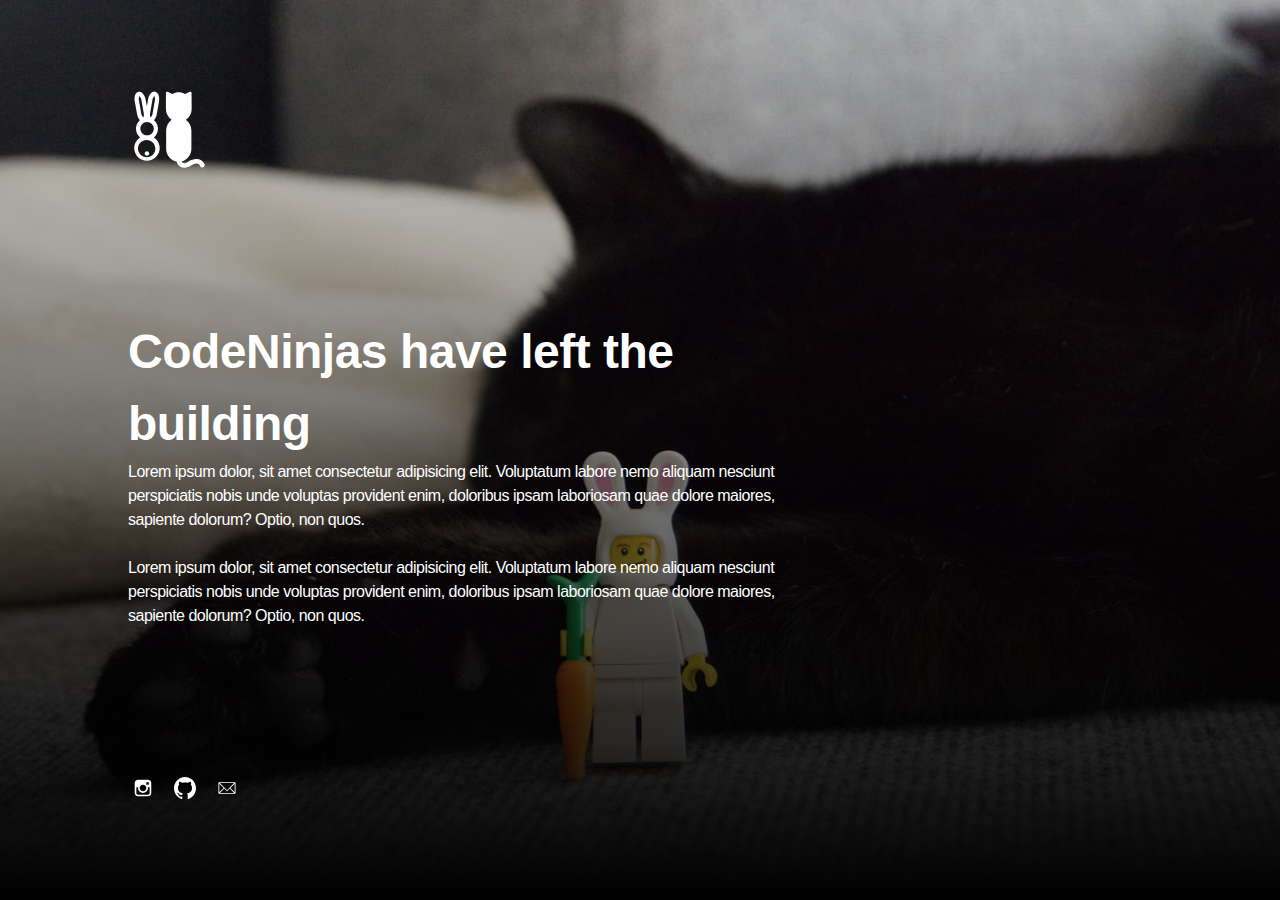
<file: index.html>
<!DOCTYPE html>
<html lang="de">
  <head>
    <meta charset="UTF-8" />
    <meta http-equiv="X-UA-Compatible" content="IE=edge" />

    <!-- SEO -->
    <title>CodeNinja's Den</title>
    <meta name="description" content="" />
    <meta name="robots" content="index, follow" />

    <!-- Social & Open Graph -->
    <meta property="og:title" content="" />
    <meta property="og:description" content="" />
    <meta property="og:image" content="" />
    <meta property="og:url" content="" />
    <meta name="twitter:title" content="" />
    <meta name="twitter:description" content="" />
    <meta name="twitter:image" content="" />
    <meta name="twitter:card" content="summary_large_image" />
    <meta name="twitter:site" content="" />
    <meta name="twitter:creator" content="" />

    <!-- Favicon -->
    <link rel="icon" type="image/svg+xml" href="favicon.svg" />

    <!-- Styles -->
    <link
      rel="stylesheet"
      href="assets/css/style.css"
      type="text/css"
      media="screen"
    />
    <meta name="viewport" content="width=device-width,initial-scale=1" />
  </head>

  <body id="fullsingle" class="page-template-page-fullsingle-me">
    <div class="fs-me">
      <!-- Content Container -->
      <div class="me-content">
        <div class="logo">
          <img
            src="images/hur_logo_white.svg"
            alt="Logo"
            width="80"
            height="80"
          />
        </div>

        <!-- Sag was über Dich -->
        <div class="bio">
          <h1>CodeNinjas have left the building</h1>
          <p>
            Lorem ipsum dolor, sit amet consectetur adipisicing elit. Voluptatum
            labore nemo aliquam nesciunt perspiciatis nobis unde voluptas
            provident enim, doloribus ipsam laboriosam quae dolore maiores,
            sapiente dolorum? Optio, non quos.
            <br /><br />
          </p>
          <p>
            Lorem ipsum dolor, sit amet consectetur adipisicing elit. Voluptatum
            labore nemo aliquam nesciunt perspiciatis nobis unde voluptas
            provident enim, doloribus ipsam laboriosam quae dolore maiores,
            sapiente dolorum? Optio, non quos.
          </p>
        </div>

        <div class="network">
          <ul>
            <!-- Twitter icon reference  -->
            <!-- <li>
              <a class="icon-twitter" href="https://www.twitter.com/ha5inho">
                <svg class="svg-icon" viewBox="0 0 20 20">
                  <path
                    fill="none"
                    d="M18.258,3.266c-0.693,0.405-1.46,0.698-2.277,0.857c-0.653-0.686-1.586-1.115-2.618-1.115c-1.98,0-3.586,1.581-3.586,3.53c0,0.276,0.031,0.545,0.092,0.805C6.888,7.195,4.245,5.79,2.476,3.654C2.167,4.176,1.99,4.781,1.99,5.429c0,1.224,0.633,2.305,1.596,2.938C2.999,8.349,2.445,8.19,1.961,7.925C1.96,7.94,1.96,7.954,1.96,7.97c0,1.71,1.237,3.138,2.877,3.462c-0.301,0.08-0.617,0.123-0.945,0.123c-0.23,0-0.456-0.021-0.674-0.062c0.456,1.402,1.781,2.422,3.35,2.451c-1.228,0.947-2.773,1.512-4.454,1.512c-0.291,0-0.575-0.016-0.855-0.049c1.588,1,3.473,1.586,5.498,1.586c6.598,0,10.205-5.379,10.205-10.045c0-0.153-0.003-0.305-0.01-0.456c0.7-0.499,1.308-1.12,1.789-1.827c-0.644,0.28-1.334,0.469-2.06,0.555C17.422,4.782,17.99,4.091,18.258,3.266"
                  ></path>
                </svg>
              </a>
            </li> -->
            <!-- Instagram icon reference  -->
            <li>
              <a
                class="icon-instagram"
                href="https://www.instagram.com/amoosed/"
                target="_blank"
              >
                <svg class="svg-icon" viewBox="0 0 20 20">
                  <path
                    fill="none"
                    d="M14.52,2.469H5.482c-1.664,0-3.013,1.349-3.013,3.013v9.038c0,1.662,1.349,3.012,3.013,3.012h9.038c1.662,0,3.012-1.35,3.012-3.012V5.482C17.531,3.818,16.182,2.469,14.52,2.469 M13.012,4.729h2.26v2.259h-2.26V4.729z M10,6.988c1.664,0,3.012,1.349,3.012,3.012c0,1.664-1.348,3.013-3.012,3.013c-1.664,0-3.012-1.349-3.012-3.013C6.988,8.336,8.336,6.988,10,6.988 M16.025,14.52c0,0.831-0.676,1.506-1.506,1.506H5.482c-0.831,0-1.507-0.675-1.507-1.506V9.247h1.583C5.516,9.494,5.482,9.743,5.482,10c0,2.497,2.023,4.52,4.518,4.52c2.494,0,4.52-2.022,4.52-4.52c0-0.257-0.035-0.506-0.076-0.753h1.582V14.52z"
                  ></path>
                </svg>
              </a>
            </li>
            <!-- Facebook icon reference  -->
            <!-- <li>
              <a class="icon-facebook" href="#">
                <svg class="svg-icon" viewBox="0 0 20 20">
                  <path
                    fill="none"
                    d="M11.344,5.71c0-0.73,0.074-1.122,1.199-1.122h1.502V1.871h-2.404c-2.886,0-3.903,1.36-3.903,3.646v1.765h-1.8V10h1.8v8.128h3.601V10h2.403l0.32-2.718h-2.724L11.344,5.71z"
                  ></path>
                </svg>
              </a>
            </li> -->

            <!-- YouTube icon reference  -->
            <!-- <li>
              <a class="icon-youtube" href="#">
                <svg class="svg-icon" viewBox="0 0 20 20">
                  <path
                    fill="none"
                    d="M9.426,7.625h0.271c0.596,0,1.079-0.48,1.079-1.073V4.808c0-0.593-0.483-1.073-1.079-1.073H9.426c-0.597,0-1.079,0.48-1.079,1.073v1.745C8.347,7.145,8.83,7.625,9.426,7.625 M9.156,4.741c0-0.222,0.182-0.402,0.404-0.402c0.225,0,0.405,0.18,0.405,0.402V6.62c0,0.222-0.181,0.402-0.405,0.402c-0.223,0-0.404-0.181-0.404-0.402V4.741z M12.126,7.625c0.539,0,1.013-0.47,1.013-0.47v0.403h0.81V3.735h-0.81v2.952c0,0-0.271,0.335-0.54,0.335c-0.271,0-0.271-0.202-0.271-0.202V3.735h-0.81v3.354C11.519,7.089,11.586,7.625,12.126,7.625 M6.254,7.559H7.2v-2.08l1.079-2.952H7.401L6.727,4.473L6.052,2.527H5.107l1.146,2.952V7.559z M11.586,12.003c-0.175,0-0.312,0.104-0.405,0.204v2.706c0.086,0.091,0.213,0.18,0.405,0.18c0.405,0,0.405-0.451,0.405-0.451v-2.188C11.991,12.453,11.924,12.003,11.586,12.003 M14.961,8.463c0,0-2.477-0.129-4.961-0.129c-2.475,0-4.96,0.129-4.96,0.129c-1.119,0-2.025,0.864-2.025,1.93c0,0-0.203,1.252-0.203,2.511c0,1.252,0.203,2.51,0.203,2.51c0,1.066,0.906,1.931,2.025,1.931c0,0,2.438,0.129,4.96,0.129c2.437,0,4.961-0.129,4.961-0.129c1.117,0,2.024-0.864,2.024-1.931c0,0,0.202-1.268,0.202-2.51c0-1.268-0.202-2.511-0.202-2.511C16.985,9.328,16.078,8.463,14.961,8.463 M7.065,10.651H6.052v5.085H5.107v-5.085H4.095V9.814h2.97V10.651z M9.628,15.736h-0.81v-0.386c0,0-0.472,0.45-1.012,0.45c-0.54,0-0.606-0.515-0.606-0.515v-3.991h0.809v3.733c0,0,0,0.193,0.271,0.193c0.27,0,0.54-0.322,0.54-0.322v-3.604h0.81V15.736z M12.801,14.771c0,0,0,1.03-0.742,1.03c-0.455,0-0.73-0.241-0.878-0.429v0.364h-0.876V9.814h0.876v1.92c0.135-0.142,0.464-0.439,0.878-0.439c0.54,0,0.742,0.45,0.742,1.03V14.771z M15.973,12.39v1.287h-1.688v0.965c0,0,0,0.451,0.405,0.451s0.405-0.451,0.405-0.451v-0.45h0.877v0.708c0,0-0.136,0.901-1.215,0.901c-1.08,0-1.282-0.901-1.282-0.901v-2.51c0,0,0-1.095,1.282-1.095S15.973,12.39,15.973,12.39 M14.69,12.003c-0.405,0-0.405,0.45-0.405,0.45v0.579h0.811v-0.579C15.096,12.453,15.096,12.003,14.69,12.003"
                  ></path>
                </svg>
              </a>
            </li> -->

            <!-- GitHub icon reference  -->
            <li>
              <a
                class="icon-github"
                href="https://codeninja040116.github.io/"
                target="_blank"
              >
                <svg class="svg-icon" viewBox="0 0 20 20">
                  <g transform="matrix(0.613892,0,0,0.629428,9.99906,20.0808)">
                    <path
                      d="M0,-31.904C-8.995,-31.904 -16.288,-24.611 -16.288,-15.614C-16.288,-8.417 -11.621,-2.312 -5.148,-0.157C-4.333,-0.008 -4.036,-0.511 -4.036,-0.943C-4.036,-1.329 -4.05,-2.354 -4.058,-3.713C-8.589,-2.729 -9.545,-5.897 -9.545,-5.897C-10.286,-7.779 -11.354,-8.28 -11.354,-8.28C-12.833,-9.29 -11.242,-9.27 -11.242,-9.27C-9.607,-9.155 -8.747,-7.591 -8.747,-7.591C-7.294,-5.102 -4.934,-5.821 -4.006,-6.238C-3.858,-7.29 -3.438,-8.008 -2.972,-8.415C-6.589,-8.826 -10.392,-10.224 -10.392,-16.466C-10.392,-18.244 -9.757,-19.698 -8.715,-20.837C-8.883,-21.249 -9.442,-22.905 -8.556,-25.148C-8.556,-25.148 -7.188,-25.586 -4.076,-23.478C-2.777,-23.84 -1.383,-24.02 0.002,-24.026C1.385,-24.02 2.779,-23.84 4.08,-23.478C7.19,-25.586 8.555,-25.148 8.555,-25.148C9.444,-22.905 8.885,-21.249 8.717,-20.837C9.761,-19.698 10.392,-18.244 10.392,-16.466C10.392,-10.208 6.583,-8.831 2.954,-8.428C3.539,-7.925 4.06,-6.931 4.06,-5.411C4.06,-3.234 4.04,-1.477 4.04,-0.943C4.04,-0.507 4.333,0 5.16,-0.159C11.628,-2.318 16.291,-8.419 16.291,-15.614C16.291,-24.611 8.997,-31.904 0,-31.904"
                      fill="none"
                    />
                  </g>
                </svg>
              </a>
            </li>

            <!-- email icon reference one -->
            <li>
              <a class="icon-email" href="mailto:daskleinenachtgespenst@gmx.de">
                <svg class="svg-icon" viewBox="0 0 20 20">
                  <path
                    d="M17.388,4.751H2.613c-0.213,0-0.389,0.175-0.389,0.389v9.72c0,0.216,0.175,0.389,0.389,0.389h14.775c0.214,0,0.389-0.173,0.389-0.389v-9.72C17.776,4.926,17.602,4.751,17.388,4.751 M16.448,5.53L10,11.984L3.552,5.53H16.448zM3.002,6.081l3.921,3.925l-3.921,3.925V6.081z M3.56,14.471l3.914-3.916l2.253,2.253c0.153,0.153,0.395,0.153,0.548,0l2.253-2.253l3.913,3.916H3.56z M16.999,13.931l-3.921-3.925l3.921-3.925V13.931z"
                  ></path>
                </svg>
              </a>
            </li>
          </ul>
        </div>
      </div>
    </div>
  </body>
</html>
</file>
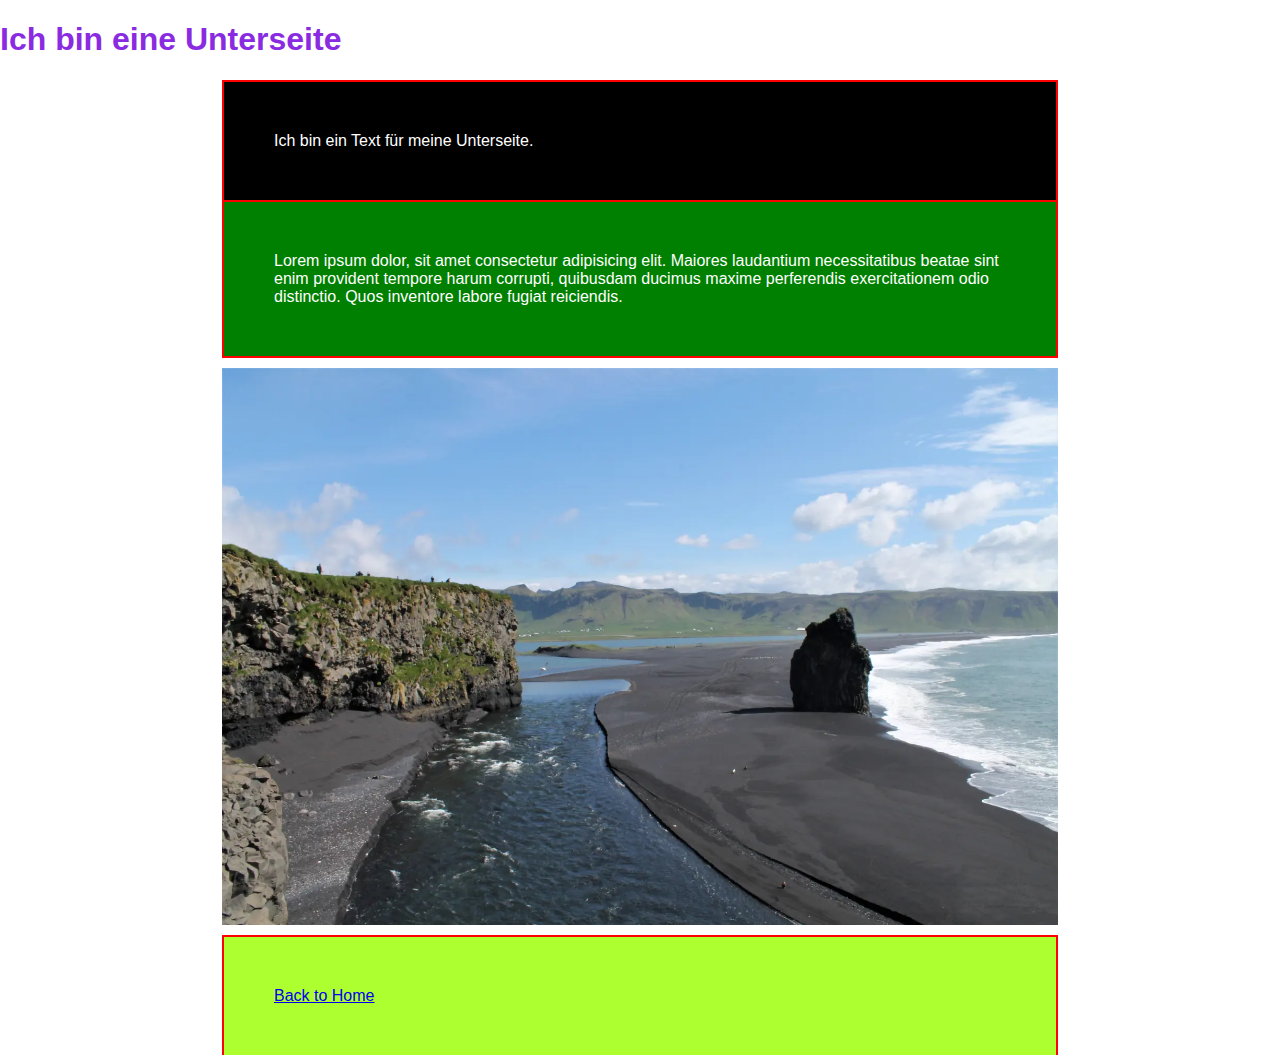
<file: unterseite.html>
<!DOCTYPE html>
<html lang="de">
  <head>
    <meta charset="UTF-8" />
    <!--Wichtig für responsive Webseiten-->
    <meta name="viewport" content="width=device-width, initial-scale=1.0" />
    <title>CodeNinjas Unterseite</title>
    <!--Stylesheet einbinden-->
    <link rel="stylesheet" href="assets/css/unterseite.css" />
  </head>
  <body>
    <h1>Ich bin eine Unterseite</h1>
<div class="center">
    <p class="zebra">Ich bin ein Text für meine Unterseite.</p>

    <p id="lorem" class="last-child">
      Lorem ipsum dolor, sit amet consectetur adipisicing elit. Maiores
      laudantium necessitatibus beatae sint enim provident tempore harum
      corrupti, quibusdam ducimus maxime perferendis exercitationem odio
      distinctio. Quos inventore labore fugiat reiciendis.
    </p>

    <!-- Relativer Pfad-->
    <img
      src="images/bg-island.webp"
      alt="isländischer Strand"
      title="Photo by Silke"
      width="800"
    />

    <!--Link zur Startseite-->
    <p class="link"><a href="/">Back to Home</a></p>
<div>  
</body>
</html>
</file>
<file: assets/css/style.css>
/* -- Variables -- */
:root {
  --primary-color: #fff;
  --secondary-color: #000;
  --gradient-top-color: rgba(209, 60, 60, 1);
  --gradient-bottom-color: rgba(253, 144, 45, 1);
  --font: -apple-system, BlinkMacSystemFont, 'Segoe UI', Roboto,
    Oxygen-Sans, Ubuntu, Cantarell, 'Helvetica Neue', sans-serif;
}

/* -- CSS Reset -- */
* {
  text-rendering: optimizeLegibility;
  margin: 0;
  -webkit-box-sizing: border-box;
  box-sizing: border-box;
}

html,
body,
div,
h1,
a,
img,
ul,
li,
p {
  margin: 0;
  padding: 0;
  border: 0;
  font-size: 100%;
  font: inherit;
  vertical-align: baseline;
  font-family: var(--font);
}

body {
  min-height: 100vh;
  scroll-behavior: smooth;
  text-rendering: optimizeSpeed;
  line-height: 1.5;
  border-style: none;
}

ul {
  list-style: none;
}

body,
a,
a:hover {
  color: #000000;
}

a,
a:hover {
  text-decoration: none;
  border: none;
  border-style: none;
  -webkit-box-shadow: none;
  box-shadow: none;
}

img {
  max-width: 100%;
  display: block;
}

/* -- Content -- */

@-webkit-keyframes fadein {
  from {
    opacity: 0;
  }
  to {
    opacity: 1;
  }
}

@keyframes fadein {
  from {
    opacity: 0;
  }
  to {
    opacity: 1;
  }
}

body.page-template-page-fullsingle-me {
  height: 100vh;
  font-weight: 400;
  font-size: 1rem;
  letter-spacing: -0.5px;
  color: var(--primary-color);
  background: linear-gradient(
    0deg,
    var(--gradient-top-color) 0%,
    var(--gradient-bottom-color) 100%
  );

  background-image: linear-gradient(
      180deg,
      rgba(0, 0, 0, 0) 0%,
      rgba(0, 0, 0, 1) 100%
    ),
    url('../../images/hur_o.jpg');

  background-position: center center;
  background-size: cover;
  margin: 0px;
}

body.page-template-page-fullsingle-me h1 {
  font-weight: 600;
  font-size: 3rem;
}

.fs-me {
  padding: 10vh 10vw;
  overflow: hidden;
  position: absolute;
  z-index: 1000;
}
@media (max-width: 500px) {
  .fs-me {
    padding: 5vh 5vw;
    text-align: center;
  }
}
.fs-me .me-content {
  height: 80vh;
  display: -webkit-box;
  display: -ms-flexbox;
  display: flex;
  -webkit-box-orient: vertical;
  -webkit-box-direction: normal;
  -ms-flex-direction: column;
  flex-direction: column;
}
@media (max-width: 500px) {
  .fs-me .me-content {
    height: 90vh;
  }
}

.logo {
  -webkit-box-flex: 1;
  -ms-flex: 1 1 auto;
  flex: 1 1 auto;
  display: -webkit-box;
  display: -ms-flexbox;
  display: flex;
  -webkit-box-orient: vertical;
  -webkit-box-direction: normal;
  -ms-flex-direction: column;
  flex-direction: column;
  -ms-flex-item-align: left;
  align-self: left;
  -webkit-animation: fadein 2s;
  animation: fadein 2s;
}

@media (max-width: 500px) {
  .logo {
    -ms-flex-item-align: center;
    -ms-grid-row-align: center;
    align-self: center;
  }
}

.logo img {
  max-width: 165px;
  height: auto;
}

.bio {
  -webkit-box-flex: 1;
  -ms-flex: 1 1 auto;
  flex: 1 1 auto;
  display: -webkit-box;
  display: -ms-flexbox;
  display: flex;
  -webkit-box-orient: vertical;
  -webkit-box-direction: normal;
  -ms-flex-direction: column;
  flex-direction: column;
  -webkit-box-pack: center;
  -ms-flex-pack: center;
  justify-content: center;
  -webkit-animation: fadein 4s;
  animation: fadein 4s;
  max-width: 66%;
}

@media (max-width: 800px) {
  .bio {
    max-width: none;
  }
}

.network {
  -webkit-box-flex: 1;
  -ms-flex: 1 1 auto;
  flex: 1 1 auto;
  display: -webkit-box;
  display: -ms-flexbox;
  display: flex;
  -webkit-box-orient: vertical;
  -webkit-box-direction: normal;
  -ms-flex-direction: column;
  flex-direction: column;
  -webkit-animation: fadein 6s;
  animation: fadein 6s;
  margin-top: auto;
}

.network ul {
  -webkit-animation: fadein 6s;
  animation: fadein 6s;
  margin-top: auto;
}

.network ul li {
  display: inline-block;
  margin-right: 8px;
}

.network ul li a {
  display: inline-block;
  width: 30px;
  height: 30px;
  cursor: pointer;
}

.network ul li a .svg-icon {
  padding: 4px;
  width: 22px;
  height: 22px;
  margin: 0;
  display: block;
  -webkit-box-sizing: content-box;
  box-sizing: content-box;
}

.network ul li a .svg-icon path {
  fill: var(--primary-color);
  -webkit-transition: 1s;
  transition: 1s;
}

.network ul li a:hover .svg-icon path {
  fill: var(--secondary-color);
  -webkit-transition: 0.1s;
  transition: 0.1s;
}
</file>
<file: assets/css/unterseite.css>
/*
selector {
    eigenschaft: wert;
}
*/

/*
Erleichterung für responsives Webdesign
*/

* {
    box-sizing: border-box
}

body {
    font-family:Helvetica, Arial, sans-serif;
    margin: 0;
}

h1 {
    color:blueviolet;
}

/* Textabsatz soll gelbe Schrift auf blauem Hintergrund haben */

p {
    color: yellow;
    background-color: blue;
    margin: 0;
    width: 100%;
    padding: 50px;
    border-width: 2px;
    border-color: red;
    border-style: solid;
    border-bottom: 0;
    /* in einer Zeile möglich: border: 2px black solid; */

}

/* Eine ID wird zu einer Raute in CSS und eine ID darf in einem HTML nur einmal vorgekommen. In CSS kannst du die ID öfter verwenden.*/

.last-child{
    border-bottom: 2px solid red;
}

#lorem{
    color: white;
    background-color: green;
}


/* Eine Klasse in HTML wird zu einem . (Punkt) in CSS. Eine Klasse darf ich hingegen öfter verwenden! Eine Klasse ist einer ID immer übergeordnet */
.zebra{
    background-color: black;
    color: white;
}

.link{
    background-color: greenyellow;
    color: white;
}

img {
    margin-top:10px;
    margin-bottom: 10px;
    display: block;
    width: 100%;
}

/* Bitte einen Rahmen von 2px Stärke in der Farbe Schwarz um alle Ps
*/

.center {
    margin: auto;
    max-width: 900px;
    padding: 0 32px;
}
</file>
